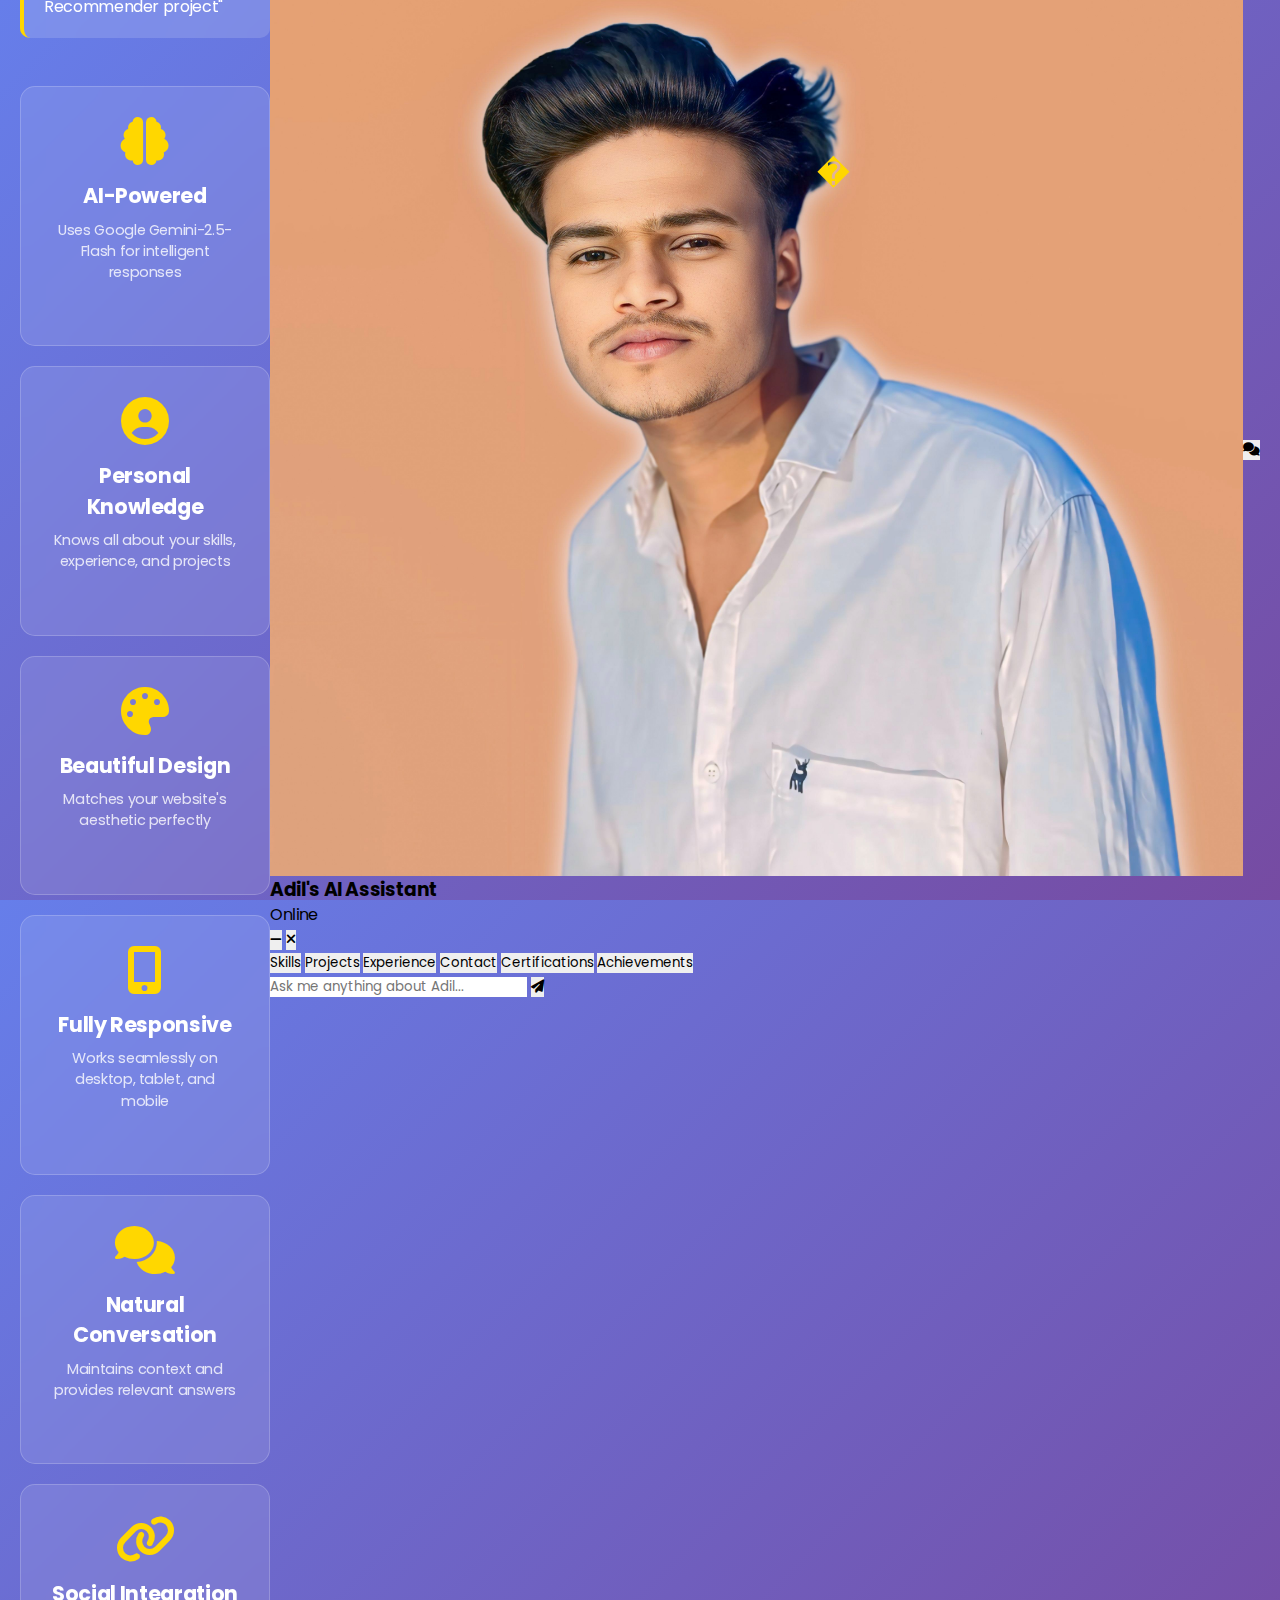
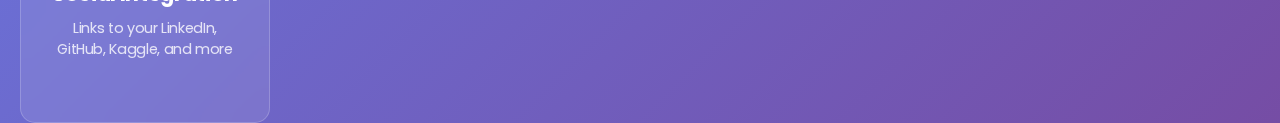
<file: chatbot-demo.html>
<!DOCTYPE html>
<html lang="en">
<head>
    <meta charset="UTF-8">
    <meta name="viewport" content="width=device-width, initial-scale=1.0">
    <title>Chatbot Demo - Adil Shamim</title>
    <link rel="stylesheet" href="styles.css">
    <link rel="stylesheet" href="chatbot.css">
    <link rel="stylesheet" href="https://cdnjs.cloudflare.com/ajax/libs/font-awesome/6.4.0/css/all.min.css">
    <link href="https://fonts.googleapis.com/css2?family=Poppins:wght@300;400;500;600;700&display=swap" rel="stylesheet">
    <style>
        body {
            font-family: 'Poppins', sans-serif;
            background: linear-gradient(135deg, #667eea 0%, #764ba2 100%);
            min-height: 100vh;
            display: flex;
            align-items: center;
            justify-content: center;
            padding: 20px;
        }
        .demo-container {
            text-align: center;
            color: white;
            max-width: 800px;
        }
        .demo-container h1 {
            font-size: 3rem;
            margin-bottom: 1rem;
            text-shadow: 2px 2px 4px rgba(0,0,0,0.3);
        }
        .demo-container p {
            font-size: 1.2rem;
            margin-bottom: 2rem;
            opacity: 0.9;
        }
        .demo-features {
            display: grid;
            grid-template-columns: repeat(auto-fit, minmax(250px, 1fr));
            gap: 20px;
            margin-top: 3rem;
        }
        .feature-card {
            background: rgba(255, 255, 255, 0.1);
            backdrop-filter: blur(10px);
            border-radius: 15px;
            padding: 30px;
            border: 1px solid rgba(255, 255, 255, 0.2);
            transition: transform 0.3s ease;
        }
        .feature-card:hover {
            transform: translateY(-5px);
        }
        .feature-card i {
            font-size: 3rem;
            margin-bottom: 1rem;
            color: #ffd700;
        }
        .feature-card h3 {
            font-size: 1.3rem;
            margin-bottom: 0.5rem;
        }
        .feature-card p {
            font-size: 0.9rem;
            opacity: 0.8;
        }
        .arrow {
            position: fixed;
            top: 150px;
            right: 430px;
            font-size: 2rem;
            color: #ffd700;
            animation: bounce 2s infinite;
        }
        @keyframes bounce {
            0%, 20%, 50%, 80%, 100% {
                transform: translateX(0);
            }
            40% {
                transform: translateX(10px);
            }
            60% {
                transform: translateX(5px);
            }
        }
        .instruction {
            background: rgba(255, 255, 255, 0.15);
            backdrop-filter: blur(10px);
            border-radius: 10px;
            padding: 20px;
            margin: 30px 0;
            border-left: 4px solid #ffd700;
        }
    </style>
</head>
<body>
    <div class="demo-container">
        <h1>🤖 AI Chatbot Demo</h1>
        <p>Your personal AI assistant is now live on your website!</p>
        
        <div class="instruction">
            <h3>� Check out the chatbot in the top-right corner!</h3>
            <p>Try asking questions like:</p>
            <ul style="text-align: left; display: inline-block;">
                <li>"Tell me about Adil's technical skills and MLOps experience"</li>
                <li>"What projects has Adil worked on?"</li>
                <li>"Describe Adil's work experience and achievements"</li>
                <li>"What certifications does Adil have?"</li>
                <li>"How can I contact Adil?"</li>
                <li>"Tell me about the Book Recommender project"</li>
            </ul>
        </div>

        <div class="demo-features">
            <div class="feature-card">
                <i class="fas fa-brain"></i>
                <h3>AI-Powered</h3>
                <p>Uses Google Gemini-2.5-Flash for intelligent responses</p>
            </div>
            <div class="feature-card">
                <i class="fas fa-user-circle"></i>
                <h3>Personal Knowledge</h3>
                <p>Knows all about your skills, experience, and projects</p>
            </div>
            <div class="feature-card">
                <i class="fas fa-palette"></i>
                <h3>Beautiful Design</h3>
                <p>Matches your website's aesthetic perfectly</p>
            </div>
            <div class="feature-card">
                <i class="fas fa-mobile-alt"></i>
                <h3>Fully Responsive</h3>
                <p>Works seamlessly on desktop, tablet, and mobile</p>
            </div>
            <div class="feature-card">
                <i class="fas fa-comments"></i>
                <h3>Natural Conversation</h3>
                <p>Maintains context and provides relevant answers</p>
            </div>
            <div class="feature-card">
                <i class="fas fa-link"></i>
                <h3>Social Integration</h3>
                <p>Links to your LinkedIn, GitHub, Kaggle, and more</p>
            </div>
        </div>
    </div>

    <div class="arrow">
        �
    </div>

    <script src="chatbot.js"></script>
</body>
</html>
</file>
<file: styles.css>
/* ===== VARIABLES - ATTANASIA COLOR PALETTE ===== */
:root {
    /* Main Colors */
    --primary-color: #A855F7;          /* Rich orchid purple */
    --secondary-color: #F472B6;        /* Soft magenta */
    --accent-color: #EF4444;           /* Red for alerts/errors */
    --success-color: #34C759;          /* Green for success */
    --warning-color: #FBBF24;          /* Yellow/orange for warnings */

    /* Text Colors */
    --text-color: #111827;             /* Dark gray - main text */
    --text-color-light: #9CA3AF;       /* Light gray - secondary text */
    --text-color-secondary: #6B7280;   /* Muted gray - tertiary text */

    /* Background Colors */
    --background-color: #FFF5F7;       /* Light pinkish-white - main page */
    --background-elevated: #FFFFFF;    /* White - cards, raised content */
    --background-alt: #FFFFFF;         /* White - alternate sections */
    --background-secondary: #FDF2F8;   /* Slightly pinkish neutral - panels */

    /* Borders & Shadows */
    --border-color: rgba(111, 66, 193, 0.2);       /* Soft purple border */
    --separator-color: rgba(111, 66, 193, 0.35);   /* Slightly darker purple separator */
    --shadow-color: rgba(0, 0, 0, 0.08);           /* Light shadow */
    --shadow-elevated: rgba(0, 0, 0, 0.12);        /* Stronger shadow for elevated elements */

    /* Gradients */
    --gradient-primary: linear-gradient(135deg, #A855F7 0%, #F472B6 100%);  /* Hero banners / highlights */
    --gradient-mesh: linear-gradient(135deg, rgba(168, 85, 247, 0.1) 0%, rgba(244, 114, 182, 0.1) 100%); /* Subtle overlay */
    
    /* iOS Typography Scale */
    --font-size-caption2: 0.6875rem;      /* 11px */
    --font-size-caption1: 0.75rem;        /* 12px */
    --font-size-footnote: 0.8125rem;      /* 13px */
    --font-size-subheadline: 0.9375rem;   /* 15px */
    --font-size-body: 1.0625rem;          /* 17px */
    --font-size-callout: 1rem;            /* 16px */
    --font-size-headline: 1.0625rem;      /* 17px */
    --font-size-title3: 1.25rem;          /* 20px */
    --font-size-title2: 1.375rem;         /* 22px */
    --font-size-title1: 1.75rem;          /* 28px */
    --font-size-large-title: 2.125rem;    /* 34px */
    
    /* iOS Spacing System (8pt grid) */
    --spacing-2: 0.125rem;   /* 2px */
    --spacing-4: 0.25rem;    /* 4px */
    --spacing-8: 0.5rem;     /* 8px */
    --spacing-12: 0.75rem;   /* 12px */
    --spacing-16: 1rem;      /* 16px */
    --spacing-20: 1.25rem;   /* 20px */
    --spacing-24: 1.5rem;    /* 24px */
    --spacing-32: 2rem;      /* 32px */
    --spacing-40: 2.5rem;    /* 40px */
    --spacing-48: 3rem;      /* 48px */
    --spacing-64: 4rem;      /* 64px */
    
    /* iOS Border Radius */
    --radius-small: 0.5rem;    /* 8px */
    --radius-medium: 0.75rem;  /* 12px */
    --radius-large: 1rem;      /* 16px */
    --radius-xlarge: 1.25rem;  /* 20px */
    --radius-xxlarge: 1.75rem; /* 28px */
    --radius-full: 50%;
    
    /* iOS Transitions */
    --transition-swift: 0.35s cubic-bezier(0.4, 0.0, 0.2, 1);
    --transition-smooth: 0.4s cubic-bezier(0.25, 0.1, 0.25, 1);
    --transition-spring: 0.6s cubic-bezier(0.34, 1.56, 0.64, 1);
    
    /* iOS Blur & Effects */
    --blur-light: blur(20px);
    --blur-medium: blur(40px);
    --blur-heavy: blur(60px);
}

/* Dark Theme - iOS Style */
[data-theme="dark"] {
    --primary-color: #0A84FF;
    --secondary-color: #5E5CE6;
    --accent-color: #FF453A;
    --success-color: #32D74B;
    --warning-color: #FF9F0A;
    --text-color: #FFFFFF;
    --text-color-light: #98989D;
    --text-color-secondary: #8E8E93;
    --background-color: #000000;
    --background-elevated: #1C1C1E;
    --background-alt: #1C1C1E;
    --background-secondary: #2C2C2E;
    --border-color: rgba(255, 255, 255, 0.08);
    --separator-color: rgba(255, 255, 255, 0.2);
    --shadow-color: rgba(0, 0, 0, 0.3);
    --shadow-elevated: rgba(0, 0, 0, 0.5);
    --gradient-primary: linear-gradient(135deg, #0A84FF 0%, #5E5CE6 100%);
    --gradient-mesh: linear-gradient(135deg, rgba(10, 132, 255, 0.15) 0%, rgba(94, 92, 230, 0.15) 100%);
}

/* ===== RESET & BASE STYLES - iOS ===== */
* {
    margin: 0;
    padding: 0;
    box-sizing: border-box;
}

*::before,
*::after {
    box-sizing: border-box;
}

html {
    scroll-behavior: smooth;
    font-size: 16px;
    -webkit-font-smoothing: antialiased;
    -moz-osx-font-smoothing: grayscale;
    text-rendering: optimizeLegibility;
}

body {
    font-family: -apple-system, BlinkMacSystemFont, 'SF Pro Display', 'SF Pro Text', 'Segoe UI', 'Helvetica Neue', Arial, sans-serif;
    line-height: 1.47059;
    letter-spacing: -0.022em;
    color: var(--text-color);
    background-color: var(--background-color);
    transition: background-color var(--transition-smooth), color var(--transition-smooth);
    overflow-x: hidden;
}

a {
    text-decoration: none;
    color: var(--primary-color);
    transition: color var(--transition-swift), opacity var(--transition-swift);
    -webkit-tap-highlight-color: transparent;
}

a:hover {
    opacity: 0.8;
}

a:active {
    opacity: 0.6;
}

ul {
    list-style: none;
}

img {
    max-width: 100%;
    height: auto;
    display: block;
}

button, input, textarea {
    font-family: inherit;
    -webkit-appearance: none;
    -moz-appearance: none;
    appearance: none;
    border: none;
    outline: none;
}

button {
    cursor: pointer;
    -webkit-tap-highlight-color: transparent;
}

.container {
    width: 100%;
    max-width: 1200px;
    margin: 0 auto;
    padding: 0 var(--spacing-24);
}

.section {
    padding: var(--spacing-64) 0;
}

.section-header {
    text-align: center;
    margin-bottom: var(--spacing-48);
}

.section-header h2 {
    font-size: var(--font-size-large-title);
    font-weight: 700;
    letter-spacing: -0.03em;
    margin-bottom: var(--spacing-12);
    color: var(--text-color);
}

.underline {
    height: 3px;
    width: 60px;
    background: var(--gradient-primary);
    margin: 0 auto;
    border-radius: var(--radius-full);
}

.highlight {
    background: var(--gradient-primary);
    -webkit-background-clip: text;
    -webkit-text-fill-color: transparent;
    background-clip: text;
    font-weight: 600;
}

/* iOS-Style Buttons */
.btn {
    display: inline-flex;
    align-items: center;
    justify-content: center;
    padding: var(--spacing-12) var(--spacing-24);
    border-radius: var(--radius-large);
    font-size: var(--font-size-body);
    font-weight: 600;
    letter-spacing: -0.022em;
    cursor: pointer;
    transition: all var(--transition-swift);
    border: none;
    text-align: center;
    position: relative;
    overflow: hidden;
    -webkit-user-select: none;
    user-select: none;
}

.btn::before {
    content: '';
    position: absolute;
    top: 0;
    left: 0;
    right: 0;
    bottom: 0;
    background: rgba(255, 255, 255, 0.2);
    opacity: 0;
    transition: opacity var(--transition-swift);
}

.btn:hover::before {
    opacity: 1;
}

.btn:active {
    transform: scale(0.96);
}

.primary-btn {
    background: var(--gradient-primary);
    color: white;
    box-shadow: 0 4px 12px rgba(0, 122, 255, 0.3);
}

.primary-btn:hover {
    box-shadow: 0 6px 20px rgba(0, 122, 255, 0.4);
    transform: translateY(-2px);
}

.secondary-btn {
    background-color: var(--background-elevated);
    color: var(--primary-color);
    border: 1.5px solid var(--border-color);
    box-shadow: 0 2px 8px var(--shadow-color);
}

.secondary-btn:hover {
    background-color: var(--background-secondary);
    border-color: var(--primary-color);
    box-shadow: 0 4px 16px var(--shadow-color);
    transform: translateY(-2px);
}

/* ===== NAVBAR - iOS STYLE ===== */
.navbar {
    position: fixed;
    top: 0;
    left: 0;
    width: 100%;
    z-index: 1000;
    background-color: rgba(242, 242, 247, 0.8);
    backdrop-filter: var(--blur-light);
    -webkit-backdrop-filter: var(--blur-light);
    border-bottom: 0.5px solid var(--separator-color);
    transition: all var(--transition-smooth);
}

[data-theme="dark"] .navbar {
    background-color: rgba(28, 28, 30, 0.8);
}

.navbar .container {
    display: flex;
    justify-content: space-between;
    align-items: center;
    padding: var(--spacing-16) var(--spacing-24);
    max-height: 60px;
}

.logo h1 {
    font-size: var(--font-size-title2);
    font-weight: 700;
    letter-spacing: -0.03em;
    background: var(--gradient-primary);
    -webkit-background-clip: text;
    -webkit-text-fill-color: transparent;
    background-clip: text;
}

.nav-menu {
    display: flex;
    align-items: center;
    gap: var(--spacing-4);
}

.nav-menu li {
    margin-left: var(--spacing-8);
}

.nav-link {
    color: var(--text-color);
    font-size: var(--font-size-body);
    font-weight: 500;
    letter-spacing: -0.022em;
    position: relative;
    padding: var(--spacing-8) var(--spacing-12);
    border-radius: var(--radius-medium);
    transition: all var(--transition-swift);
}

.nav-link::after {
    content: '';
    position: absolute;
    bottom: 6px;
    left: 50%;
    transform: translateX(-50%);
    width: 0;
    height: 2px;
    background: var(--gradient-primary);
    border-radius: var(--radius-full);
    transition: width var(--transition-swift);
}

.nav-link:hover {
    background-color: rgba(0, 122, 255, 0.08);
    color: var(--primary-color);
}

.nav-link:hover::after,
.nav-link.active::after {
    width: 24px;
}

.nav-link.active {
    color: var(--primary-color);
    background-color: rgba(0, 122, 255, 0.12);
}

.theme-btn {
    background: var(--background-elevated);
    border: 1px solid var(--border-color);
    cursor: pointer;
    font-size: var(--font-size-body);
    color: var(--text-color);
    width: 36px;
    height: 36px;
    border-radius: var(--radius-full);
    display: flex;
    align-items: center;
    justify-content: center;
    transition: all var(--transition-swift);
    box-shadow: 0 2px 8px var(--shadow-color);
}

.theme-btn:hover {
    background-color: var(--background-secondary);
    transform: scale(1.05);
    box-shadow: 0 4px 12px var(--shadow-color);
}

.theme-btn:active {
    transform: scale(0.95);
}

.menu-toggle {
    display: none;
    cursor: pointer;
    width: 32px;
    height: 32px;
    flex-direction: column;
    justify-content: center;
    align-items: center;
    background: var(--background-elevated);
    border-radius: var(--radius-small);
    padding: var(--spacing-4);
}

.menu-toggle .bar {
    display: block;
    width: 20px;
    height: 2px;
    margin: 3px auto;
    background-color: var(--text-color);
    border-radius: var(--radius-full);
    transition: all var(--transition-swift);
}

/* Navbar Scroll Effect */
.navbar.scrolled {
    background-color: rgba(242, 242, 247, 0.95);
    box-shadow: 0 2px 16px var(--shadow-color);
}

[data-theme="dark"] .navbar.scrolled {
    background-color: rgba(28, 28, 30, 0.95);
}

/* ===== PARTICLES BACKGROUND ===== */
#particles-js {
    position: absolute;
    width: 100%;
    height: 100%;
    top: 0;
    left: 0;
    z-index: 1;
}

/* ===== HERO SECTION - iOS STYLE ===== */
.hero {
    min-height: 100vh;
    display: flex;
    align-items: center;
    position: relative;
    background: var(--background-color);
    overflow: hidden;
    padding-top: 60px;
}

.hero::before {
    content: '';
    position: absolute;
    top: 0;
    right: 0;
    width: 60%;
    height: 100%;
    background: var(--gradient-mesh);
    border-radius: 0 0 0 50%;
    opacity: 0.5;
    z-index: 0;
}

.hero .container {
    display: flex;
    align-items: center;
    justify-content: space-between;
    gap: var(--spacing-64);
    position: relative;
    z-index: 10;
}

.hero-content {
    flex: 1;
    max-width: 600px;
}

.hero-content h1 {
    font-size: clamp(2rem, 5vw, 3.5rem);
    font-weight: 700;
    letter-spacing: -0.04em;
    margin-bottom: var(--spacing-16);
    line-height: 1.1;
}

.hero-content h2 {
    font-size: var(--font-size-title1);
    font-weight: 600;
    letter-spacing: -0.03em;
    margin-bottom: var(--spacing-16);
    color: var(--text-color-secondary);
}

.hero-content p {
    font-size: var(--font-size-body);
    line-height: 1.5;
    margin-bottom: var(--spacing-32);
    color: var(--text-color-light);
    letter-spacing: -0.022em;
}

.hero-buttons {
    display: flex;
    gap: var(--spacing-16);
    margin-bottom: var(--spacing-32);
    flex-wrap: wrap;
}

.social-icons {
    display: flex;
    gap: var(--spacing-12);
}

.social-link {
    display: flex;
    align-items: center;
    justify-content: center;
    width: 44px;
    height: 44px;
    border-radius: var(--radius-medium);
    background-color: var(--background-elevated);
    color: var(--primary-color);
    font-size: 1.125rem;
    transition: all var(--transition-swift);
    border: 1px solid var(--border-color);
    box-shadow: 0 2px 8px var(--shadow-color);
}

.social-link:hover {
    transform: translateY(-4px) scale(1.05);
    background: var(--gradient-primary);
    color: white;
    box-shadow: 0 8px 24px rgba(0, 122, 255, 0.4);
    border-color: transparent;
}

.social-link:active {
    transform: translateY(-2px) scale(1.02);
}

.hero-image {
    flex: 1;
    display: flex;
    justify-content: center;
    align-items: center;
    animation: floatAnimation 6s ease-in-out infinite;
}

.profile-container {
    width: 340px;
    height: 340px;
    position: relative;
}

.profile-circle {
    width: 100%;
    height: 100%;
    border-radius: var(--radius-xxlarge);
    overflow: hidden;
    border: 3px solid var(--background-elevated);
    background: var(--background-elevated);
    transition: all var(--transition-smooth);
    position: relative;
    z-index: 2;
    box-shadow: 0 16px 48px var(--shadow-elevated),
                0 0 0 1px var(--border-color);
}

.profile-circle::before {
    content: '';
    position: absolute;
    inset: -3px;
    border-radius: var(--radius-xxlarge);
    padding: 3px;
    background: var(--gradient-primary);
    -webkit-mask: linear-gradient(#fff 0 0) content-box, linear-gradient(#fff 0 0);
    -webkit-mask-composite: xor;
    mask: linear-gradient(#fff 0 0) content-box, linear-gradient(#fff 0 0);
    mask-composite: exclude;
    opacity: 0;
    transition: opacity var(--transition-smooth);
}

.profile-circle:hover::before {
    opacity: 1;
}

.profile-circle:hover {
    transform: scale(1.02);
    box-shadow: 0 24px 64px var(--shadow-elevated),
                0 0 0 1px var(--primary-color);
}

/* ===== ABOUT SECTION - iOS STYLE ===== */
.about {
    background-color: var(--background-color);
}

.about-content {
    display: flex;
    gap: var(--spacing-48);
    align-items: flex-start;
}

.about-text {
    flex: 1;
}

.about-text h3 {
    font-size: var(--font-size-title1);
    font-weight: 700;
    letter-spacing: -0.03em;
    margin-bottom: var(--spacing-20);
    color: var(--text-color);
}

.about-text p {
    margin-bottom: var(--spacing-20);
    color: var(--text-color-light);
    font-size: var(--font-size-body);
    line-height: 1.5;
    letter-spacing: -0.022em;
}

.about-buttons {
    margin-top: var(--spacing-32);
}

.about-details {
    flex: 1;
    display: grid;
    grid-template-columns: repeat(2, 1fr);
    gap: var(--spacing-16);
}

.detail-item {
    display: flex;
    align-items: flex-start;
    gap: var(--spacing-16);
    padding: var(--spacing-20);
    background-color: var(--background-elevated);
    border-radius: var(--radius-large);
    border: 1px solid var(--border-color);
    box-shadow: 0 4px 16px var(--shadow-color);
    transition: all var(--transition-swift);
}

.detail-item:hover {
    transform: translateY(-4px);
    box-shadow: 0 8px 24px var(--shadow-elevated);
    border-color: rgba(0, 122, 255, 0.3);
}

.detail-item i {
    font-size: var(--font-size-title2);
    color: var(--primary-color);
    width: 44px;
    height: 44px;
    display: flex;
    align-items: center;
    justify-content: center;
    background: rgba(0, 122, 255, 0.1);
    border-radius: var(--radius-medium);
    flex-shrink: 0;
}

.detail-item h4 {
    font-size: var(--font-size-callout);
    font-weight: 600;
    letter-spacing: -0.022em;
    margin-bottom: var(--spacing-4);
    color: var(--text-color);
}

.detail-item p {
    font-size: var(--font-size-footnote);
    color: var(--text-color-light);
    line-height: 1.4;
}

/* ===== SKILLS SECTION - iOS STYLE ===== */
.skills {
    position: relative;
    overflow: hidden;
    background-color: var(--background-color);
}

.skills::after {
    content: '';
    position: absolute;
    bottom: -10%;
    right: -5%;
    width: 40%;
    height: 50%;
    background: var(--gradient-mesh);
    border-radius: 50%;
    opacity: 0.6;
    z-index: 0;
    filter: blur(60px);
}

.skills-container {
    display: flex;
    flex-direction: column;
    gap: var(--spacing-48);
    position: relative;
    z-index: 2;
}

.skill-category h3 {
    font-size: var(--font-size-title2);
    font-weight: 700;
    letter-spacing: -0.03em;
    margin-bottom: var(--spacing-32);
    text-align: center;
    color: var(--text-color);
}

.skills-grid {
    display: grid;
    grid-template-columns: repeat(auto-fill, minmax(240px, 1fr));
    gap: var(--spacing-16);
}

.skill-item {
    background-color: var(--background-elevated);
    padding: var(--spacing-24);
    border-radius: var(--radius-large);
    border: 1px solid var(--border-color);
    box-shadow: 0 4px 16px var(--shadow-color);
    transition: all var(--transition-swift);
    position: relative;
    overflow: hidden;
}

.skill-item::after {
    content: '';
    position: absolute;
    top: 0;
    left: 0;
    width: 4px;
    height: 100%;
    background: var(--gradient-primary);
    opacity: 0;
    transition: opacity var(--transition-swift);
}

.skill-item:hover {
    transform: translateY(-4px);
    box-shadow: 0 8px 32px var(--shadow-elevated);
    border-color: rgba(0, 122, 255, 0.3);
}

.skill-item:hover::after {
    opacity: 1;
}

.skill-icon {
    font-size: 2.25rem;
    color: var(--primary-color);
    margin-bottom: var(--spacing-16);
    transition: all var(--transition-spring);
    display: flex;
    align-items: center;
    justify-content: center;
    width: 56px;
    height: 56px;
    background: rgba(0, 122, 255, 0.1);
    border-radius: var(--radius-medium);
}

.skill-item:hover .skill-icon {
    transform: scale(1.1) rotate(-5deg);
}

.skill-item h4 {
    font-size: var(--font-size-callout);
    font-weight: 600;
    letter-spacing: -0.022em;
    margin-bottom: var(--spacing-16);
    color: var(--text-color);
}

.skill-progress {
    width: 100%;
    height: 6px;
    background-color: rgba(0, 122, 255, 0.1);
    border-radius: var(--radius-full);
    margin-bottom: var(--spacing-8);
    overflow: hidden;
}

.progress-bar {
    height: 100%;
    background: var(--gradient-primary);
    border-radius: var(--radius-full);
    transition: width 1.5s cubic-bezier(0.34, 1.56, 0.64, 1);
}

.skill-percentage {
    display: block;
    font-size: var(--font-size-caption1);
    color: var(--text-color-light);
    font-weight: 600;
    text-align: right;
    letter-spacing: -0.01em;
}

/* ===== TECH STACK - iOS STYLE ===== */
.tech-stack {
    background-color: var(--background-color);
    position: relative;
    overflow: hidden;
}

.tech-stack::before {
    content: '';
    position: absolute;
    width: 50%;
    height: 60%;
    top: 50%;
    left: 50%;
    transform: translate(-50%, -50%);
    background: var(--gradient-mesh);
    border-radius: 50%;
    opacity: 0.4;
    z-index: 0;
    filter: blur(80px);
}

.tech-categories {
    display: flex;
    flex-direction: column;
    gap: var(--spacing-48);
    position: relative;
    z-index: 1;
}

.tech-category h3 {
    text-align: center;
    margin-bottom: var(--spacing-32);
    font-size: var(--font-size-title2);
    font-weight: 700;
    letter-spacing: -0.03em;
    color: var(--text-color);
}

.tech-grid {
    display: grid;
    grid-template-columns: repeat(auto-fill, minmax(130px, 1fr));
    gap: var(--spacing-16);
    justify-items: center;
}

.tech-item {
    display: flex;
    flex-direction: column;
    align-items: center;
    justify-content: center;
    gap: var(--spacing-12);
    padding: var(--spacing-20);
    background-color: var(--background-elevated);
    border-radius: var(--radius-large);
    border: 1px solid var(--border-color);
    box-shadow: 0 4px 12px var(--shadow-color);
    transition: all var(--transition-swift);
    cursor: pointer;
    width: 100%;
    aspect-ratio: 1;
}

.tech-item:hover {
    transform: translateY(-6px) scale(1.02);
    box-shadow: 0 8px 24px var(--shadow-elevated);
    border-color: rgba(0, 122, 255, 0.3);
}

.tech-item:active {
    transform: translateY(-4px) scale(0.98);
}

.tech-item img {
    width: 48px;
    height: 48px;
    object-fit: contain;
    transition: transform var(--transition-spring);
}

.tech-item:hover img {
    transform: scale(1.1);
}

.tech-item span {
    font-size: var(--font-size-caption1);
    font-weight: 600;
    letter-spacing: -0.01em;
    color: var(--text-color);
    text-align: center;
}



/* ===== PROJECTS SECTION - iOS STYLE ===== */
.projects {
    background-color: var(--background-color);
    position: relative;
}

.projects::before {
    content: '';
    position: absolute;
    top: -5%;
    left: -5%;
    width: 40%;
    height: 60%;
    background: var(--gradient-mesh);
    border-radius: 50%;
    opacity: 0.5;
    z-index: 0;
    filter: blur(60px);
}

.projects .container {
    position: relative;
    z-index: 2;
}

.project-filters {
    display: flex;
    justify-content: center;
    flex-wrap: wrap;
    gap: var(--spacing-12);
    margin-bottom: var(--spacing-48);
}

.filter-btn {
    padding: var(--spacing-12) var(--spacing-24);
    border: none;
    background-color: var(--background-elevated);
    color: var(--text-color);
    border-radius: var(--radius-large);
    cursor: pointer;
    font-weight: 600;
    font-size: var(--font-size-callout);
    letter-spacing: -0.022em;
    transition: all var(--transition-swift);
    box-shadow: 0 2px 8px var(--shadow-color);
    border: 1px solid var(--border-color);
}

.filter-btn:hover {
    background-color: var(--background-secondary);
    transform: scale(1.02);
    box-shadow: 0 4px 12px var(--shadow-color);
}

.filter-btn.active {
    background: var(--gradient-primary);
    color: white;
    border-color: transparent;
    box-shadow: 0 4px 16px rgba(0, 122, 255, 0.4);
}

.projects-grid {
    display: grid;
    grid-template-columns: repeat(auto-fill, minmax(320px, 1fr));
    gap: var(--spacing-24);
}

.project-item {
    background-color: var(--background-elevated);
    border-radius: var(--radius-xlarge);
    overflow: hidden;
    border: 1px solid var(--border-color);
    box-shadow: 0 4px 16px var(--shadow-color);
    transition: all var(--transition-swift);
    height: 100%;
    display: flex;
    flex-direction: column;
}

.project-item:hover {
    transform: translateY(-6px);
    box-shadow: 0 12px 32px var(--shadow-elevated);
    border-color: rgba(0, 122, 255, 0.3);
}

.project-img {
    width: 100%;
    height: 200px;
    object-fit: cover;
    background: var(--gradient-mesh);
}

.project-content {
    padding: var(--spacing-20);
    flex: 1;
    display: flex;
    flex-direction: column;
}

.project-content h3 {
    font-size: var(--font-size-title3);
    font-weight: 700;
    letter-spacing: -0.03em;
    margin-bottom: var(--spacing-12);
    color: var(--text-color);
}

.project-content p {
    font-size: var(--font-size-subheadline);
    color: var(--text-color-light);
    line-height: 1.5;
    margin-bottom: var(--spacing-16);
    flex: 1;
}

.project-tags {
    display: flex;
    flex-wrap: wrap;
    gap: var(--spacing-8);
    margin-bottom: var(--spacing-16);
}

.project-tag {
    display: inline-block;
    padding: var(--spacing-4) var(--spacing-12);
    background-color: rgba(0, 122, 255, 0.1);
    color: var(--primary-color);
    font-size: var(--font-size-caption1);
    border-radius: var(--radius-small);
    font-weight: 600;
    letter-spacing: -0.01em;
}

.project-links {
    display: flex;
    gap: var(--spacing-16);
    padding-top: var(--spacing-16);
    border-top: 1px solid var(--separator-color);
}

.project-link {
    display: inline-flex;
    align-items: center;
    font-weight: 600;
    font-size: var(--font-size-subheadline);
    letter-spacing: -0.022em;
    transition: opacity var(--transition-swift);
}

.project-link:hover {
    opacity: 0.7;
}

.project-link i {
    margin-right: var(--spacing-8);
}

/* ===== CONTACT SECTION - iOS STYLE ===== */
.contact {
    background-color: var(--background-color);
}

.contact-content {
    display: flex;
    gap: var(--spacing-48);
}

.contact-info,
.contact-code {
    flex: 1;
}

.contact-info h3 {
    font-size: var(--font-size-title1);
    font-weight: 700;
    letter-spacing: -0.03em;
    margin-bottom: var(--spacing-16);
    color: var(--text-color);
}

.contact-info p {
    margin-bottom: var(--spacing-32);
    color: var(--text-color-light);
    font-size: var(--font-size-body);
    line-height: 1.5;
    letter-spacing: -0.022em;
}

.contact-details {
    display: flex;
    flex-direction: column;
    gap: var(--spacing-20);
}

.contact-item {
    display: flex;
    align-items: flex-start;
    gap: var(--spacing-16);
    padding: var(--spacing-20);
    background-color: var(--background-elevated);
    border-radius: var(--radius-large);
    border: 1px solid var(--border-color);
    box-shadow: 0 2px 8px var(--shadow-color);
    transition: all var(--transition-swift);
}

.contact-item:hover {
    transform: translateX(4px);
    box-shadow: 0 4px 12px var(--shadow-color);
    border-color: rgba(0, 122, 255, 0.3);
}

.contact-item i {
    font-size: var(--font-size-title2);
    color: var(--primary-color);
    width: 44px;
    height: 44px;
    display: flex;
    align-items: center;
    justify-content: center;
    background: rgba(0, 122, 255, 0.1);
    border-radius: var(--radius-medium);
    flex-shrink: 0;
}

.contact-item h4 {
    font-size: var(--font-size-callout);
    font-weight: 600;
    letter-spacing: -0.022em;
    margin-bottom: var(--spacing-4);
    color: var(--text-color);
}

.contact-item p {
    font-size: var(--font-size-subheadline);
    color: var(--text-color-light);
    line-height: 1.4;
    margin-bottom: 0;
}

.social-links {
    display: flex;
    gap: var(--spacing-md);
}

.social-link {
    display: flex;
    align-items: center;
    justify-content: center;
    width: 40px;
    height: 40px;
    border-radius: var(--border-radius-full);
    background-color: var(--background-color);
    color: var(--primary-color);
    font-size: var(--font-size-normal);
    transition: all var(--transition-fast);
}

.social-link:hover {
    background-color: var(--primary-color);
    color: white;
    transform: translateY(-3px);
}

.form-group {
    margin-bottom: var(--spacing-20);
}

.form-group input,
.form-group textarea {
    width: 100%;
    padding: var(--spacing-16) var(--spacing-16);
    border: 1.5px solid var(--border-color);
    border-radius: var(--radius-medium);
    background-color: var(--background-elevated);
    color: var(--text-color);
    font-size: var(--font-size-body);
    letter-spacing: -0.022em;
    transition: all var(--transition-swift);
    box-shadow: 0 2px 4px var(--shadow-color);
}

.form-group input:focus,
.form-group textarea:focus {
    outline: none;
    border-color: var(--primary-color);
    box-shadow: 0 0 0 4px rgba(0, 122, 255, 0.1);
    background-color: var(--background-color);
}

.form-group input::placeholder,
.form-group textarea::placeholder {
    color: var(--text-color-light);
    opacity: 0.7;
}

.form-group textarea {
    resize: vertical;
    min-height: 160px;
    line-height: 1.5;
}

#form-status {
    margin-top: var(--spacing-20);
    padding: var(--spacing-16);
    border-radius: var(--radius-medium);
    font-weight: 600;
    font-size: var(--font-size-subheadline);
    letter-spacing: -0.022em;
    display: none;
}

#form-status.success {
    background-color: rgba(52, 199, 89, 0.15);
    color: var(--success-color);
    border: 1px solid rgba(52, 199, 89, 0.3);
    display: block;
}

#form-status.error {
    background-color: rgba(255, 59, 48, 0.15);
    color: var(--accent-color);
    border: 1px solid rgba(255, 59, 48, 0.3);
    display: block;
}

/* ===== Code snippet showcase - iOS Style ===== */
.code-snippet-container {
    border-radius: var(--radius-xlarge);
    overflow: hidden;
    box-shadow: 0 8px 24px var(--shadow-elevated);
    border: 1px solid var(--border-color);
    background-color: var(--background-elevated);
}

.code-header {
    display: flex;
    justify-content: space-between;
    align-items: center;
    padding: var(--spacing-16) var(--spacing-20);
    background: linear-gradient(135deg, #1e1e1e 0%, #2d2d2d 100%);
    border-bottom: 1px solid rgba(255, 255, 255, 0.1);
}

[data-theme="dark"] .code-header {
    background: linear-gradient(135deg, #000000 0%, #1c1c1e 100%);
}

.code-title {
    font-size: var(--font-size-footnote);
    font-weight: 600;
    letter-spacing: -0.01em;
    color: #ffffff;
}

.code-actions {
    display: flex;
    gap: var(--spacing-8);
}

.code-dot {
    width: 12px;
    height: 12px;
    border-radius: var(--radius-full);
    transition: transform var(--transition-swift);
}

.code-dot:hover {
    transform: scale(1.2);
}

.code-dot.red {
    background-color: #ff5f57;
}

.code-dot.yellow {
    background-color: #ffbd2e;
}

.code-dot.green {
    background-color: #28ca42;
}

.code-snippet-container pre {
    margin: 0;
    max-height: 320px;
    overflow-y: auto;
    background-color: #1e1e1e;
}

[data-theme="dark"] .code-snippet-container pre {
    background-color: #000000;
}

.code-snippet-container code {
    font-family: 'SF Mono', 'Menlo', 'Consolas', 'Monaco', monospace;
    font-size: var(--font-size-caption1);
    line-height: 1.6;
    padding: var(--spacing-20);
    display: block;
    color: #d4d4d4;
} 


/* ===== FOOTER - iOS STYLE ===== */
.footer {
    background-color: var(--background-elevated);
    padding: var(--spacing-48) 0 var(--spacing-32);
    border-top: 0.5px solid var(--separator-color);
}

.footer-content {
    display: flex;
    flex-direction: column;
    align-items: center;
    gap: var(--spacing-24);
    margin-bottom: var(--spacing-32);
    text-align: center;
}

.footer-logo h2 {
    font-size: var(--font-size-title2);
    font-weight: 700;
    letter-spacing: -0.03em;
    background: var(--gradient-primary);
    -webkit-background-clip: text;
    -webkit-text-fill-color: transparent;
    background-clip: text;
}

.footer-content p {
    color: var(--text-color-light);
    font-size: var(--font-size-subheadline);
    letter-spacing: -0.022em;
}

.footer-social {
    display: flex;
    gap: var(--spacing-12);
}

.footer-bottom {
    text-align: center;
    padding-top: var(--spacing-24);
    border-top: 0.5px solid var(--separator-color);
}

.footer-bottom p {
    color: var(--text-color-secondary);
    font-size: var(--font-size-footnote);
    letter-spacing: -0.01em;
}

/* ===== BACK TO TOP BUTTON - iOS STYLE ===== */
.back-to-top {
    position: fixed;
    bottom: 32px;
    right: 32px;
    width: 52px;
    height: 52px;
    border-radius: var(--radius-full);
    background: var(--gradient-primary);
    color: white;
    display: flex;
    align-items: center;
    justify-content: center;
    font-size: var(--font-size-title3);
    cursor: pointer;
    opacity: 0;
    box-shadow: 0 8px 24px rgba(0, 122, 255, 0.4);
    border: 1px solid rgba(255, 255, 255, 0.2);
    backdrop-filter: var(--blur-light);
    -webkit-backdrop-filter: var(--blur-light);
    visibility: hidden;
    transition: all var(--transition-fast);
    z-index: 999;
    border: none;
    box-shadow: 0 5px 15px var(--shadow-color);
}

.back-to-top.active {
    opacity: 1;
    visibility: visible;
}

.back-to-top:hover {
    background-color: var(--primary-color);
    transform: translateY(-5px);
}

/* ===== ANIMATIONS - iOS STYLE ===== */
.animate-text {
    opacity: 0;
    transform: translateY(30px);
    animation: fadeInUp 0.7s cubic-bezier(0.4, 0.0, 0.2, 1) forwards;
}

.delay-1 {
    animation-delay: 0.15s;
}

.delay-2 {
    animation-delay: 0.3s;
}

.delay-3 {
    animation-delay: 0.45s;
}

.delay-4 {
    animation-delay: 0.6s;
}

@keyframes fadeInUp {
    from {
        opacity: 0;
        transform: translateY(30px);
    }
    to {
        opacity: 1;
        transform: translateY(0);
    }
}

@keyframes floatAnimation {
    0%, 100% {
        transform: translateY(0);
    }
    50% {
        transform: translateY(-20px);
    }
}

/* Smooth scroll behavior for iOS */
html {
    scroll-padding-top: 80px;
}

/* iOS-style selection color */
::selection {
    background-color: rgba(0, 122, 255, 0.2);
    color: var(--text-color);
}

::-moz-selection {
    background-color: rgba(0, 122, 255, 0.2);
    color: var(--text-color);
}

/* iOS-style scrollbar */
::-webkit-scrollbar {
    width: 12px;
}

::-webkit-scrollbar-track {
    background: var(--background-color);
}

::-webkit-scrollbar-thumb {
    background: var(--text-color-light);
    border-radius: var(--radius-medium);
    border: 3px solid var(--background-color);
}

::-webkit-scrollbar-thumb:hover {
    background: var(--text-color-secondary);
}

/* ===== RESPONSIVE STYLES - iOS ADAPTIVE DESIGN ===== */

/* iPad Pro and Tablets */
@media screen and (max-width: 1024px) {
    .container {
        padding: 0 var(--spacing-20);
    }
    
    .skills-grid,
    .projects-grid {
        grid-template-columns: repeat(auto-fill, minmax(280px, 1fr));
    }
}

/* iPad and Large Mobile */
@media screen and (max-width: 992px) {
    .hero .container {
        flex-direction: column-reverse;
        text-align: center;
        gap: var(--spacing-48);
    }
    
    .hero-content {
        max-width: 100%;
    }
    
    .hero-buttons, .social-icons {
        justify-content: center;
    }
    
    .about-content {
        flex-direction: column;
        gap: var(--spacing-40);
    }
    
    .about-details {
        grid-template-columns: 1fr;
    }
    
    .contact-content {
        flex-direction: column;
        gap: var(--spacing-40);
    }
}

/* Mobile Devices */
@media screen and (max-width: 768px) {
    :root {
        --font-size-large-title: 1.75rem;
        --font-size-title1: 1.5rem;
        --font-size-title2: 1.25rem;
    }
    
    .section {
        padding: var(--spacing-48) 0;
    }
    
    .section-header {
        margin-bottom: var(--spacing-40);
    }
    
    .container {
        padding: 0 var(--spacing-16);
    }
    
    .menu-toggle {
        display: flex;
    }
    
    .nav-menu {
        position: fixed;
        top: 60px;
        left: -100%;
        flex-direction: column;
        background-color: rgba(242, 242, 247, 0.95);
        backdrop-filter: var(--blur-medium);
        -webkit-backdrop-filter: var(--blur-medium);
        width: 100%;
        text-align: center;
        transition: left var(--transition-smooth);
        box-shadow: 0 8px 32px var(--shadow-elevated);
        padding: var(--spacing-24) 0;
        border-bottom: 0.5px solid var(--separator-color);
    }
    
    [data-theme="dark"] .nav-menu {
        background-color: rgba(28, 28, 30, 0.95);
    }
    
    .nav-menu.active {
        left: 0;
    }
    
    .nav-menu li {
        margin: var(--spacing-12) 0;
    }
    
    .nav-link {
        display: block;
        padding: var(--spacing-12) var(--spacing-20);
    }
    
    .hero-buttons {
        flex-direction: column;
        width: 100%;
        max-width: 300px;
        margin: 0 auto var(--spacing-32);
    }
    
    .btn {
        width: 100%;
    }
    
    .about-details {
        grid-template-columns: 1fr;
    }
    
    .skills-grid {
        grid-template-columns: repeat(auto-fill, minmax(200px, 1fr));
    }
    
    .projects-grid {
        grid-template-columns: 1fr;
    }
    
    .back-to-top {
        bottom: 24px;
        right: 24px;
        width: 48px;
        height: 48px;
    }
}

/* iPhone and Small Mobile */
@media screen and (max-width: 576px) {
    .profile-container {
        width: 260px;
        height: 260px;
    }
    
    .hero-buttons {
        max-width: 100%;
    }
    
    .skills-grid,
    .tech-grid {
        grid-template-columns: repeat(auto-fill, minmax(140px, 1fr));
    }
    
    .detail-item {
        padding: var(--spacing-16);
    }
    
    .skill-item {
        padding: var(--spacing-20);
    }
    
    .social-icons {
        gap: var(--spacing-8);
    }
    
    .social-link {
        width: 40px;
        height: 40px;
    }
}

/* Safe area insets for notched devices */
@supports (padding: max(0px)) {
    .navbar .container,
    .section .container {
        padding-left: max(var(--spacing-24), env(safe-area-inset-left));
        padding-right: max(var(--spacing-24), env(safe-area-inset-right));
    }
    
    .back-to-top {
        right: max(32px, env(safe-area-inset-right));
        bottom: max(32px, env(safe-area-inset-bottom));
    }
}

/* ===== iOS-SPECIFIC ENHANCEMENTS ===== */

/* Reduce motion for accessibility */
@media (prefers-reduced-motion: reduce) {
    *,
    *::before,
    *::after {
        animation-duration: 0.01ms !important;
        animation-iteration-count: 1 !important;
        transition-duration: 0.01ms !important;
    }
}

/* Dark mode media query support */
@media (prefers-color-scheme: dark) {
    :root:not([data-theme="light"]) {
        --primary-color: #0A84FF;
        --secondary-color: #5E5CE6;
        --accent-color: #FF453A;
        --success-color: #32D74B;
        --warning-color: #FF9F0A;
        --text-color: #FFFFFF;
        --text-color-light: #98989D;
        --text-color-secondary: #8E8E93;
        --background-color: #000000;
        --background-elevated: #1C1C1E;
        --background-alt: #1C1C1E;
        --background-secondary: #2C2C2E;
        --border-color: rgba(255, 255, 255, 0.08);
        --separator-color: rgba(255, 255, 255, 0.2);
        --shadow-color: rgba(0, 0, 0, 0.3);
        --shadow-elevated: rgba(0, 0, 0, 0.5);
        --gradient-primary: linear-gradient(135deg, #0A84FF 0%, #5E5CE6 100%);
        --gradient-mesh: linear-gradient(135deg, rgba(10, 132, 255, 0.15) 0%, rgba(94, 92, 230, 0.15) 100%);
    }
}

/* iOS Safari specific fixes */
@supports (-webkit-touch-callout: none) {
    /* Fix for iOS Safari bottom bar */
    .hero {
        min-height: -webkit-fill-available;
    }
    
    /* Prevent tap highlight */
    * {
        -webkit-tap-highlight-color: transparent;
    }
}

/* Glassmorphism effect for cards */
.detail-item,
.skill-item,
.project-item,
.contact-item {
    backdrop-filter: blur(10px);
    -webkit-backdrop-filter: blur(10px);
}

/* iOS-style focus visible */
:focus-visible {
    outline: 2px solid var(--primary-color);
    outline-offset: 4px;
    border-radius: var(--radius-small);
}

/* Smooth font rendering on Mac/iOS */
@media screen and (-webkit-min-device-pixel-ratio: 2) {
    body {
        -webkit-font-smoothing: antialiased;
        -moz-osx-font-smoothing: grayscale;
    }
}

/* Loading state for images */
img {
    background: var(--background-secondary);
}

img[src] {
    background: transparent;
}

/* iOS-style shimmer animation for loading states */
@keyframes shimmer {
    0% {
        background-position: -1000px 0;
    }
    100% {
        background-position: 1000px 0;
    }
}

.loading {
    animation: shimmer 2s infinite linear;
    background: linear-gradient(
        to right,
        var(--background-alt) 0%,
        var(--background-secondary) 20%,
        var(--background-alt) 40%,
        var(--background-alt) 100%
    );
    background-size: 1000px 100%;
}
</file>
<file: chatbot.css>
<!doctype html>
<html lang="en">
<head>
<meta charset="utf-8" />
<meta name="viewport" content="width=device-width,initial-scale=1" />
<title>Pastel Pink Chatbot — Pill Bubbles (Option A)</title>
<style>
  /* ==================
     Pastel Pink Theme
     ================== */
  :root{
    --bg: #fff7fb;
    --panel: #fff;
    --alt: #fff1f7;
    --border: rgba(230, 210, 231, 0.7);
    --primary-100: #ffd7f0;
    --primary-200: #ffb6e6;
    --primary-300: #ff8fd6;
    --accent: #f86fb2;
    --muted: #7a6b78;
    --text: #2a2430;
    --glass: rgba(255,255,255,0.6);
    --shadow: 0 10px 30px rgba(168, 103, 148, 0.12);
    --glass-2: rgba(255,255,255,0.85);
  }

  /* Basic page */
  html,body{height:100%;margin:0;font-family:Inter, ui-sans-serif, system-ui, -apple-system, "Segoe UI", Roboto, "Helvetica Neue", Arial;}
  body{
    background: linear-gradient(180deg, var(--bg) 0%, #fff7fb 100%);
    color:var(--text);
    -webkit-font-smoothing:antialiased;
    -moz-osx-font-smoothing:grayscale;
    padding:28px;
    display:flex;
    align-items:flex-end;
    justify-content:flex-end;
  }

  /* Chat container */
  .chatbot {
    width:420px;
    max-width:calc(100vw - 24px);
    border-radius:20px;
    background:linear-gradient(180deg, var(--panel), var(--alt));
    box-shadow:var(--shadow);
    overflow:hidden;
    display:flex;
    flex-direction:column;
    border:1px solid var(--border);
    backdrop-filter: blur(8px);
  }

  /* Header */
  .chat-header{
    display:flex;
    align-items:center;
    justify-content:space-between;
    padding:14px 16px;
    gap:12px;
    background:linear-gradient(90deg, rgba(255,215,244,0.95), rgba(255,235,245,0.95));
  }
  .head-left{display:flex;align-items:center;gap:12px}
  .avatar{
    width:44px;height:44px;border-radius:50%;
    background:linear-gradient(135deg,var(--primary-200),var(--primary-300));
    display:flex;align-items:center;justify-content:center;color:white;font-weight:700;
    box-shadow:0 6px 18px rgba(248,111,178,0.14);border:3px solid var(--glass-2);
  }
  .title{font-weight:700;font-size:15px}
  .sub{font-size:12px;color:var(--muted);margin-top:2px}

  .header-actions{display:flex;gap:8px;align-items:center}
  .min-btn{
    width:36px;height:36px;border-radius:10px;border:none;background:transparent;
    display:inline-flex;align-items:center;justify-content:center;cursor:pointer;
    font-size:18px;color:var(--accent)
  }

  /* Body */
  .chat-body{
    padding:18px;
    display:flex;
    flex-direction:column;
    gap:14px;
    max-height:520px;
    overflow:auto;
    background:linear-gradient(to bottom, transparent 0%, rgba(255,240,247,0.4) 100%);
  }

  /* Messages - Option A: pill bubbles */
  .msg {
    display:flex;
    gap:12px;
    align-items:flex-end;
    animation:popIn 360ms cubic-bezier(.2,.9,.2,1);
  }

  @keyframes popIn {
    from { opacity:0; transform: translateY(12px) scale(.98); }
    to   { opacity:1; transform: translateY(0) scale(1); }
  }

  .msg .bubble {
    padding:12px 16px;
    border-radius:999px; /* pill */
    max-width:78%;
    line-height:1.4;
    font-size:14px;
    box-shadow:0 6px 18px rgba(0,0,0,0.04);
    word-wrap:break-word;
  }

  /* Bot (left) */
  .msg.bot { justify-content:flex-start; }
  .msg.bot .bubble{
    background:linear-gradient(180deg,var(--glass-2), #fff);
    border:1px solid rgba(248,111,178,0.06);
    color:var(--text);
  }
  .msg.bot .avatar-small{
    width:36px;height:36px;border-radius:50%;flex-shrink:0;
    background:linear-gradient(135deg,var(--primary-200),var(--primary-300));
    display:flex;align-items:center;justify-content:center;color:#fff;font-weight:700;border:2px solid var(--glass-2)
  }

  /* User (right) */
  .msg.user{flex-direction:row-reverse;justify-content:flex-end}
  .msg.user .bubble{
    background:linear-gradient(135deg,var(--primary-200),var(--primary-300));
    color:white;
    border:none;
    transform-origin:100% 100%;
    animation:floatIn 820ms cubic-bezier(.2,.9,.2,1);
  }

  @keyframes floatIn {
    0% { transform: translateY(8px) scale(.98); filter:blur(.6px); opacity:0; }
    60% { transform: translateY(-4px) scale(1.02); opacity:1; }
    100% { transform: translateY(0) scale(1); filter:blur(0); }
  }

  /* small timestamp style */
  .time{font-size:11px;color:var(--muted);opacity:.9;margin-top:6px}

  /* typing indicator (pill) */
  .typing {
    display:inline-flex;align-items:center;gap:6px;padding:10px 14px;border-radius:999px;
    background:linear-gradient(90deg, rgba(255,214,235,0.9), rgba(255,243,247,0.9));
    border:1px solid rgba(248,111,178,0.06);
  }
  .dot{width:8px;height:8px;background:var(--accent);border-radius:50%;animation:dotJump .9s infinite}
  .dot:nth-child(2){animation-delay:.12s}
  .dot:nth-child(3){animation-delay:.24s}
  @keyframes dotJump{0%,100%{transform:translateY(0)}50%{transform:translateY(-6px)}}

  /* Footer / Input */
  .chat-footer{
    padding:14px;
    background:linear-gradient(180deg, rgba(255,255,255,0.7), rgba(255,250,253,0.8));
    border-top:1px solid rgba(230,210,231,0.6);
    display:flex;gap:12px;align-items:center;
  }

  .input {
    flex:1;padding:12px 14px;border-radius:999px;border:1px solid rgba(0,0,0,0.05);
    background:linear-gradient(180deg, #fff, #fff7fb);outline:none;font-size:14px;
    box-shadow:0 6px 18px rgba(248,111,178,0.06) inset;
  }

  .send {
    width:48px;height:48px;border-radius:999px;border:none;background:linear-gradient(135deg,var(--primary-300),var(--accent));
    color:white;font-size:18px;display:inline-flex;align-items:center;justify-content:center;cursor:pointer;
    box-shadow:0 8px 26px rgba(248,111,178,0.18);
    transition: transform .16s ease;
  }
  .send:active{ transform:scale(.96) }

  /* quick actions pills */
  .quick {display:flex;gap:8px;padding:12px;flex-wrap:wrap;background:transparent;border-top:1px solid rgba(230,210,231,0.05)}
  .quick button{padding:8px 12px;border-radius:999px;border:1px solid rgba(122,107,120,0.08);background:var(--primary-100);cursor:pointer;font-size:13px}

  /* minimized */
  .chatbot.min{ width:96px;height:96px;border-radius:999px;padding:8px;overflow:visible;position:fixed;right:28px;bottom:28px; }
  .chatbot.min .chat-body, .chatbot.min .chat-footer, .chatbot.min .chat-header{display:none}

  /* responsive */
  @media (max-width:520px){
    .chatbot{ width:96vw; border-radius:14px; }
  }
</style>
</head>
<body>

<!-- CHATBOT -->
<div id="chatbot" class="chatbot" role="region" aria-label="Chat with Atta's assistant">
  <!-- Header -->
  <div class="chat-header" role="banner">
    <div class="head-left">
      <div class="avatar">A</div>
      <div>
        <div class="title">Pink Assistant</div>
        <div class="sub">Soft & supportive ✨</div>
      </div>
    </div>
    <div class="header-actions">
      <button id="minBtn" class="min-btn" title="Minimize">—</button>
    </div>
  </div>

  <!-- Body -->
  <div id="body" class="chat-body" role="log" aria-live="polite">
    <!-- welcome -->
    <div class="msg bot">
      <div class="avatar-small">P</div>
      <div>
        <div class="bubble">
          Hey Atta — I’m here to help. What should we start with today?
        </div>
        <div class="time" style="text-align:left">Now</div>
      </div>
    </div>
  </div>

  <!-- quick actions -->
  <div class="quick" aria-hidden="false">
    <button data-q="Romantic manifesto">Romantic manifesto</button>
    <button data-q="Reply ideas">Reply ideas</button>
    <button data-q="Resume help">Resume help</button>
  </div>

  <!-- Footer -->
  <div class="chat-footer">
    <input id="input" class="input" placeholder="Type something... (Try: 'help me with Bright')" aria-label="Message input">
    <button id="send" class="send" aria-label="Send message">➤</button>
  </div>
</div>

<script>
/* -----------------
   Small Interaction Layer (Replace mockBotReply with real API)
   ----------------- */
const body = document.getElementById('body');
const input = document.getElementById('input');
const send = document.getElementById('send');
const minBtn = document.getElementById('minBtn');
const chatbot = document.getElementById('chatbot');

// Add quick action handlers
document.querySelectorAll('.quick button').forEach(btn=>{
  btn.addEventListener('click',()=> {
    input.value = btn.dataset.q;
    input.focus();
  });
});

// Minimize toggle
minBtn.addEventListener('click', ()=> {
  chatbot.classList.toggle('min');
  minBtn.textContent = chatbot.classList.contains('min') ? '+' : '—';
});

// Utility: append message
function appendMessage({who='bot', text='', time=''}) {
  const el = document.createElement('div');
  el.className = 'msg ' + (who==='user' ? 'user' : 'bot');
  const avatar = who === 'user' ? '<div class="avatar-small">Y</div>' : '<div class="avatar-small">P</div>';
  el.innerHTML = `
    ${avatar}
    <div>
      <div class="bubble">${escapeHtml(text)}</div>
      <div class="time" aria-hidden="true">${time || new Date().toLocaleTimeString([], {hour:'2-digit', minute:'2-digit'})}</div>
    </div>
  `;
  body.appendChild(el);
  body.scrollTop = body.scrollHeight - body.clientHeight + 60;
}

// Escape helper
function escapeHtml(s){ return String(s).replaceAll('&','&amp;').replaceAll('<','&lt;').replaceAll('>','&gt;'); }

// Show typing indicator
function showTyping(){ 
  const tpl = document.createElement('div');
  tpl.className = 'msg bot typing-row';
  tpl.innerHTML = `<div class="avatar-small">P</div><div><div class="typing"><div class="dot"></div><div class="dot"></div><div class="dot"></div></div></div>`;
  body.appendChild(tpl);
  body.scrollTop = body.scrollHeight;
  return tpl;
}

// Mock bot reply (simulate network)
function mockBotReply(userText){
  const marker = showTyping();
  setTimeout(() => {
    marker.remove();
    // simple echo + helpful suggestion
    const reply = generateReply(userText);
    appendMessage({who:'bot', text:reply});
  }, 900 + Math.random()*800);
}

// Very small generator for demo replies (replace with API)
function generateReply(text){
  text = text.toLowerCase();
  if(text.includes('bright') || text.includes('de')) return "Sounds like there's a lot going on. Want short reply options you can copy-paste?";
  if(text.includes('resume') || text.includes('portfolio')) return "I can review your resume or help write a short summary. Which would you like?";
  if(text.includes('romantic manifesto')) return "Love that. Want a bathroom-wall sized line or a phone-friendly version?";
  return "Got it — tell me one thing you'd like to action next and I'll help you make it happen.";
}

// Send button logic
send.addEventListener('click', ()=> {
  const val = input.value.trim();
  if(!val) return;
  appendMessage({who:'user', text:val});
  input.value='';
  // call bot (mock)
  mockBotReply(val);
});

// Press Enter to send
input.addEventListener('keydown', (e)=>{
  if(e.key === 'Enter') { e.preventDefault(); send.click(); }
});

// helpful automatic scroll when clicking quick actions
body.addEventListener('DOMNodeInserted', ()=> {
  body.scrollTop = body.scrollHeight;
});

/* Accessibility: focus input after load */
window.addEventListener('load', ()=> input.focus());
</script>
</body>
</html>
</file>
